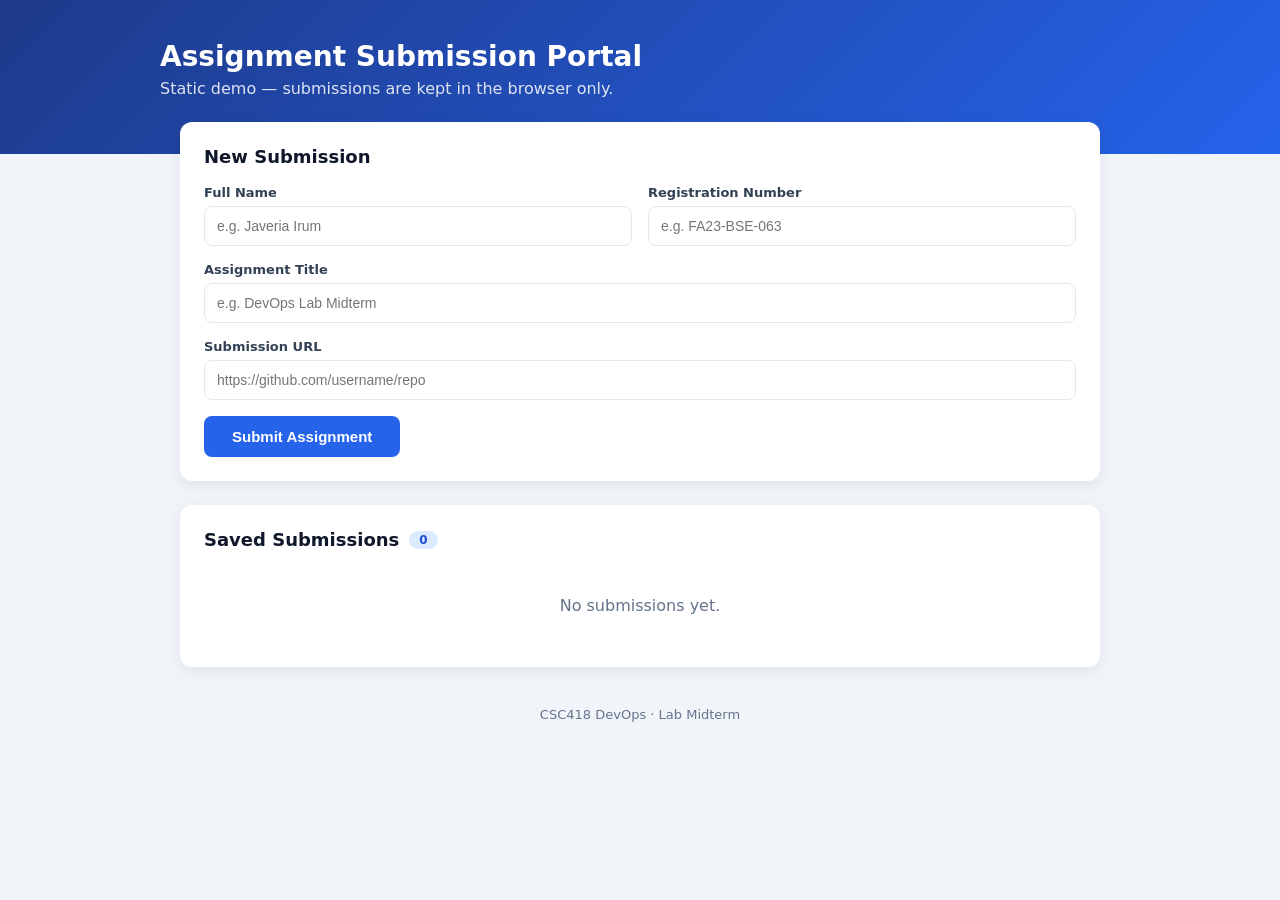
<file: site/index.html>
<!DOCTYPE html>
<html lang="en">
<head>
  <meta charset="utf-8">
  <meta name="viewport" content="width=device-width, initial-scale=1">
  <title>Assignment Submission Portal (Demo)</title>
  <link rel="stylesheet" href="style.css">
</head>
<body>
  <header>
    <div class="wrap">
      <h1>Assignment Submission Portal</h1>
      <p>Static demo &mdash; submissions are kept in the browser only.</p>
    </div>
  </header>

  <main>
    <section class="card">
      <h2>New Submission</h2>
      <div id="alert"></div>
      <form id="f" novalidate>
        <div class="grid">
          <div><label>Full Name</label><input id="n" placeholder="e.g. Javeria Irum"></div>
          <div><label>Registration Number</label><input id="r" placeholder="e.g. FA23-BSE-063"></div>
          <div class="full"><label>Assignment Title</label><input id="t" placeholder="e.g. DevOps Lab Midterm"></div>
          <div class="full"><label>Submission URL</label><input id="u" placeholder="https://github.com/username/repo"></div>
          <div class="full"><button type="submit">Submit Assignment</button></div>
        </div>
      </form>
    </section>

    <section class="card">
      <h2>Saved Submissions <span class="badge" id="count">0</span></h2>
      <div id="empty" class="empty">No submissions yet.</div>
      <div class="table-wrap" id="tw" style="display:none">
        <table>
          <thead><tr><th>Name</th><th>Reg No</th><th>Title</th><th>URL</th><th>Time</th></tr></thead>
          <tbody id="rows"></tbody>
        </table>
      </div>
    </section>
  </main>
  <footer>CSC418 DevOps &middot; Lab Midterm</footer>

<script>
const $ = id => document.getElementById(id);
const items = [];

function showAlert(cls, msgs) {
  const box = $("alert");
  box.innerHTML = "";
  const d = document.createElement("div");
  d.className = "alert " + cls;
  if (cls === "ok") {
    d.textContent = msgs[0];
  } else {
    const ul = document.createElement("ul");
    msgs.forEach(m => { const li = document.createElement("li"); li.textContent = m; ul.appendChild(li); });
    d.appendChild(ul);
  }
  box.appendChild(d);
}

function validUrl(u) {
  try {
    const p = new URL(u);
    return (p.protocol === "http:" || p.protocol === "https:") && !/\s/.test(u);
  } catch (e) { return false; }
}

function render() {
  $("count").textContent = items.length;
  $("empty").style.display = items.length ? "none" : "block";
  $("tw").style.display = items.length ? "block" : "none";
  const tbody = $("rows");
  tbody.innerHTML = "";
  items.forEach(s => {
    const tr = document.createElement("tr");
    [s.name, s.reg, s.title].forEach(v => {
      const td = document.createElement("td"); td.textContent = v; tr.appendChild(td);
    });
    const tdu = document.createElement("td");
    const a = document.createElement("a");
    a.className = "url"; a.href = s.url; a.textContent = s.url;
    a.target = "_blank"; a.rel = "noopener";
    tdu.appendChild(a); tr.appendChild(tdu);
    const tdt = document.createElement("td"); tdt.textContent = s.time; tr.appendChild(tdt);
    tbody.appendChild(tr);
  });
}

$("f").addEventListener("submit", e => {
  e.preventDefault();
  const v = id => $(id).value.trim();
  const errors = [];
  if (!v("n")) errors.push("Name is required");
  if (!v("r")) errors.push("Registration number is required");
  if (!v("t")) errors.push("Assignment title is required");
  if (!v("u")) errors.push("Submission URL is required");
  else if (!validUrl(v("u"))) errors.push("Invalid submission URL");
  if (errors.length) { showAlert("err", errors); return; }
  items.push({ name: v("n"), reg: v("r"), title: v("t"), url: v("u"),
               time: new Date().toLocaleString() });
  showAlert("ok", ["Submission saved successfully"]);
  $("f").reset();
  render();
});
</script>
</body>
</html>
</file>
<file: site/style.css>
:root{
  --primary:#2563eb; --primary-dark:#1d4ed8; --bg:#f1f5f9; --card:#ffffff;
  --text:#0f172a; --muted:#64748b; --border:#e2e8f0;
  --ok-bg:#ecfdf5; --ok:#047857; --err-bg:#fef2f2; --err:#b91c1c;
}
*{box-sizing:border-box}
body{margin:0;font-family:"Segoe UI",system-ui,-apple-system,Roboto,Arial,sans-serif;
     background:var(--bg);color:var(--text)}
header{background:linear-gradient(135deg,#1e3a8a,#2563eb);color:#fff;padding:40px 20px 56px}
.wrap{max-width:960px;margin:0 auto}
header h1{margin:0 0 6px;font-size:28px}
header p{margin:0;opacity:.85}
main{max-width:960px;margin:-32px auto 40px;padding:0 20px}
.card{background:var(--card);border-radius:12px;box-shadow:0 4px 16px rgba(15,23,42,.08);
      padding:24px;margin-bottom:24px}
.card h2{margin:0 0 18px;font-size:18px;display:flex;align-items:center}
.grid{display:grid;grid-template-columns:1fr 1fr;gap:16px}
.full{grid-column:1/-1}
label{display:block;font-size:13px;font-weight:600;margin-bottom:6px;color:#334155}
input{width:100%;padding:11px 12px;border:1px solid var(--border);border-radius:8px;
      font-size:14px;transition:.15s}
input:focus{outline:none;border-color:var(--primary);box-shadow:0 0 0 3px rgba(37,99,235,.15)}
button{background:var(--primary);color:#fff;border:0;border-radius:8px;padding:12px 28px;
       font-size:15px;font-weight:600;cursor:pointer;transition:.15s}
button:hover{background:var(--primary-dark)}
.alert{border-radius:8px;padding:12px 14px;margin-bottom:18px;font-size:14px}
.alert.ok{background:var(--ok-bg);color:var(--ok);border:1px solid #a7f3d0}
.alert.err{background:var(--err-bg);color:var(--err);border:1px solid #fecaca}
.alert ul{margin:0;padding-left:18px}
.table-wrap{overflow-x:auto}
table{width:100%;border-collapse:collapse;font-size:14px}
th{text-align:left;background:#f8fafc;color:var(--muted);font-size:12px;
   text-transform:uppercase;letter-spacing:.05em;padding:12px;border-bottom:1px solid var(--border)}
td{padding:12px;border-bottom:1px solid var(--border)}
tbody tr:hover td{background:#f8fafc}
a{color:var(--primary);text-decoration:none}
a:hover{text-decoration:underline}
.url{display:inline-block;max-width:240px;overflow:hidden;text-overflow:ellipsis;
     white-space:nowrap;vertical-align:bottom}
.badge{background:#dbeafe;color:#1d4ed8;border-radius:999px;padding:2px 10px;
       font-size:12px;font-weight:600;margin-left:10px}
.empty{text-align:center;color:var(--muted);padding:28px 0}
footer{text-align:center;color:var(--muted);font-size:13px;padding-bottom:30px}
@media(max-width:640px){.grid{grid-template-columns:1fr}}
</file>
